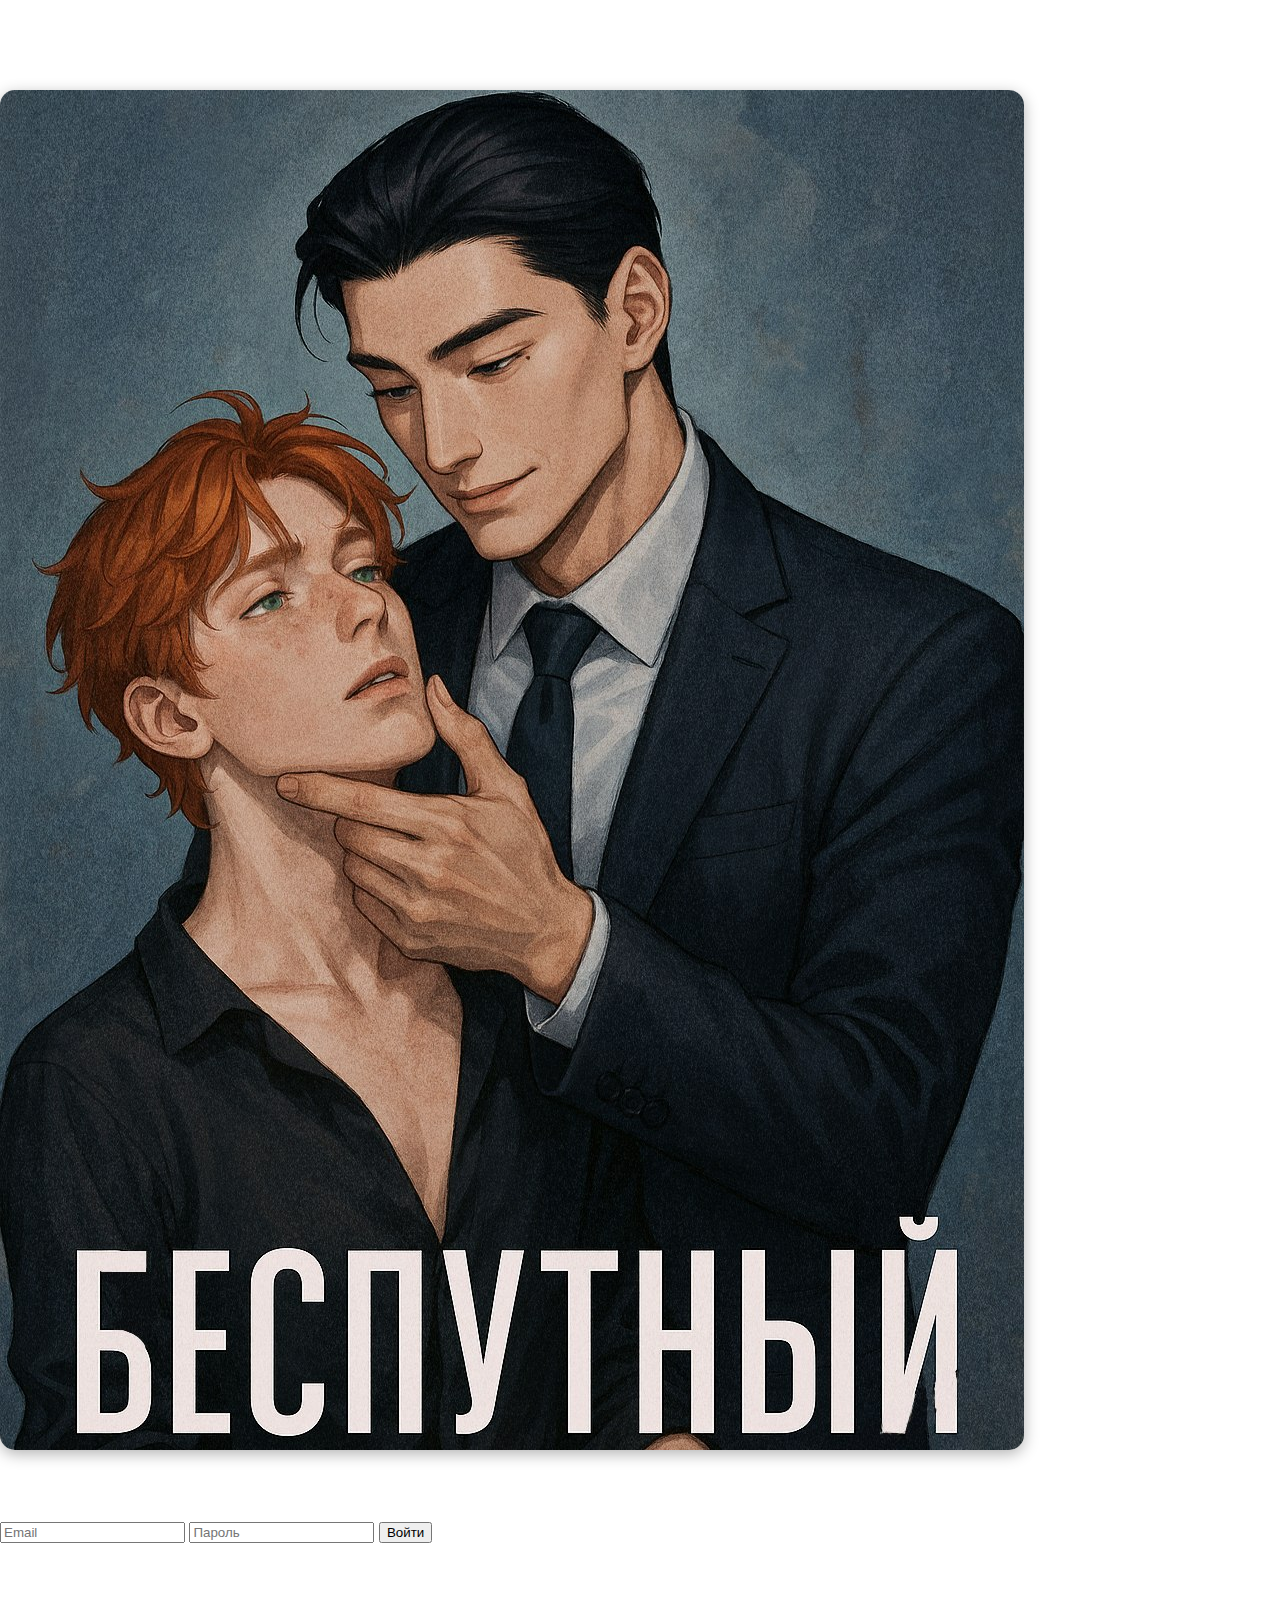
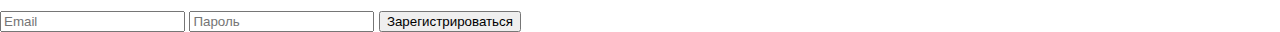
<file: Index.html>
<!DOCTYPE html>
<html lang="ru">
<head>
  <meta charset="UTF-8">
  <meta name="viewport" content="width=device-width, initial-scale=1.0">
  <title>Беспутный — Чтение</title>
  <link rel="stylesheet" href="style.css">
</head>
<body>

<header>
  <h1>Беспутный</h1>
  <img src="cover.jpg" alt="Обложка Беспутного" class="cover">
</header>

<!-- Авторизация -->
<section id="auth-section">
  <h2>Вход</h2>
  <input type="email" id="login-email" placeholder="Email">
  <input type="password" id="login-password" placeholder="Пароль">
  <button id="login-btn">Войти</button>

  <h2>Регистрация</h2>
  <input type="email" id="register-email" placeholder="Email">
  <input type="password" id="register-password" placeholder="Пароль">
  <button id="register-btn">Зарегистрироваться</button>
</section>

<!-- Контент после входа -->
<section id="content-section" style="display:none;">
  <p>Вы вошли!</p>
  <button id="logout-btn">Выйти</button>
</section>

<!-- Главы для чтения -->
<section id="chapters-container" style="display:none;">
  <p>Загрузка глав...</p>
</section>

<!-- Админская панель -->
<section id="adminPanel" style="display:none;">
  <h2>Панель администратора</h2>

  <!-- Добавление новой главы -->
  <input type="text" id="new-title" placeholder="Название главы">
  <textarea id="new-content" placeholder="Текст главы"></textarea>
  <button id="add-chapter-btn">Добавить главу</button>

  <!-- Список глав для редактирования -->
  <div id="edit-chapters"></div>
</section>

<script type="module" src="supabase-config.js"></script>
<script type="module">
import { supabase } from './supabase-config.js'

// Загрузка глав для обычного просмотра
async function loadChapters() {
  const { data, error } = await supabase.from('chapters').select('*').order('id')
  const container = document.getElementById('chapters-container')
  if (error) { container.innerHTML = `<p>Ошибка загрузки: ${error.message}</p>`; return }
  container.innerHTML = ''
  if (data.length > 0) {
    data.forEach(ch => {
      const div = document.createElement('div')
      div.className = 'chapter'
      div.innerHTML = `<h3>${ch.title}</h3><p>${ch.content}</p>`
      container.appendChild(div)
    })
  } else { container.innerHTML = '<p>Глав пока нет</p>' }
}

// Загрузка глав для админа (редактирование)
async function loadAdminChapters() {
  const { data, error } = await supabase.from('chapters').select('*').order('id')
  const container = document.getElementById('edit-chapters')
  container.innerHTML = ''
  data.forEach(ch => {
    const div = document.createElement('div')
    div.className = 'chapter-admin'
    div.innerHTML = `
      <input type="text" value="${ch.title}" class="edit-title">
      <textarea class="edit-content">${ch.content}</textarea>
      <button class="save-btn">Сохранить</button>
      <button class="delete-btn">Удалить</button>
    `
    div.querySelector('.save-btn').addEventListener('click', async () => {
      const newTitle = div.querySelector('.edit-title').value
      const newContent = div.querySelector('.edit-content').value
      const { error } = await supabase.from('chapters').update({title: newTitle, content: newContent}).eq('id', ch.id)
      if(error) alert('Ошибка обновления: ' + error.message)
      else { alert('Глава обновлена!'); loadChapters(); loadAdminChapters() }
    })
    div.querySelector('.delete-btn').addEventListener('click', async () => {
      const { error } = await supabase.from('chapters').delete().eq('id', ch.id)
      if(error) alert('Ошибка удаления: ' + error.message)
      else { alert('Глава удалена!'); loadChapters(); loadAdminChapters() }
    })
    container.appendChild(div)
  })
}

// Вход
async function loginUser() {
  const email = document.getElementById('login-email').value
  const password = document.getElementById('login-password').value
  const { data, error } = await supabase.auth.signInWithPassword({ email, password })
  if (error) { alert("Ошибка входа: " + error.message); return }
  showUser(email)
}

// Регистрация
async function registerUser() {
  const email = document.getElementById('register-email').value
  const password = document.getElementById('register-password').value
  const { data, error } = await supabase.auth.signUp({ email, password })
  if (error) alert("Ошибка регистрации: " + error.message)
  else alert("Регистрация успешна! Войдите с новым аккаунтом.")
}

// Выход
async function logoutUser() {
  const { error } = await supabase.auth.signOut()
  if (error) alert("Ошибка выхода: " + error.message)
  else {
    document.getElementById('auth-section').style.display = "block"
    document.getElementById('content-section').style.display = "none"
    document.getElementById('chapters-container').style.display = "none"
    document.getElementById('adminPanel').style.display = "none"
  }
}

// Показ интерфейса пользователя (включая админскую панель)
function showUser(email) {
  document.getElementById('auth-section').style.display = "none"
  document.getElementById('content-section').style.display = "block"
  document.getElementById('chapters-container').style.display = "block"
  loadChapters()

  // Админская панель
  if(email === "admin@example.com") {
    document.getElementById('adminPanel').style.display = "block"
    loadAdminChapters()
  }
}

// Проверка сессии при загрузке страницы
document.addEventListener('DOMContentLoaded', async () => {
  const { data: { session } } = await supabase.auth.getSession()
  if(session) {
    showUser(session.user.email)
  }

  document.getElementById('login-btn').addEventListener('click', loginUser)
  document.getElementById('register-btn').addEventListener('click', registerUser)
  document.getElementById('logout-btn').addEventListener('click', logoutUser)
  document.getElementById('add-chapter-btn').addEventListener('click', async () => {
    const title = document.getElementById('new-title').value
    const content = document.getElementById('new-content').value
    const { error } = await supabase.from('chapters').insert([{title, content}])
    if(error) alert('Ошибка добавления: ' + error.message)
    else {
      alert('Глава добавлена!')
      document.getElementById('new-title').value = ''
      document.getElementById('new-content').value = ''
      loadChapters()
      loadAdminChapters()
    }
  })
})
</script>

</body>
</html>
</file>
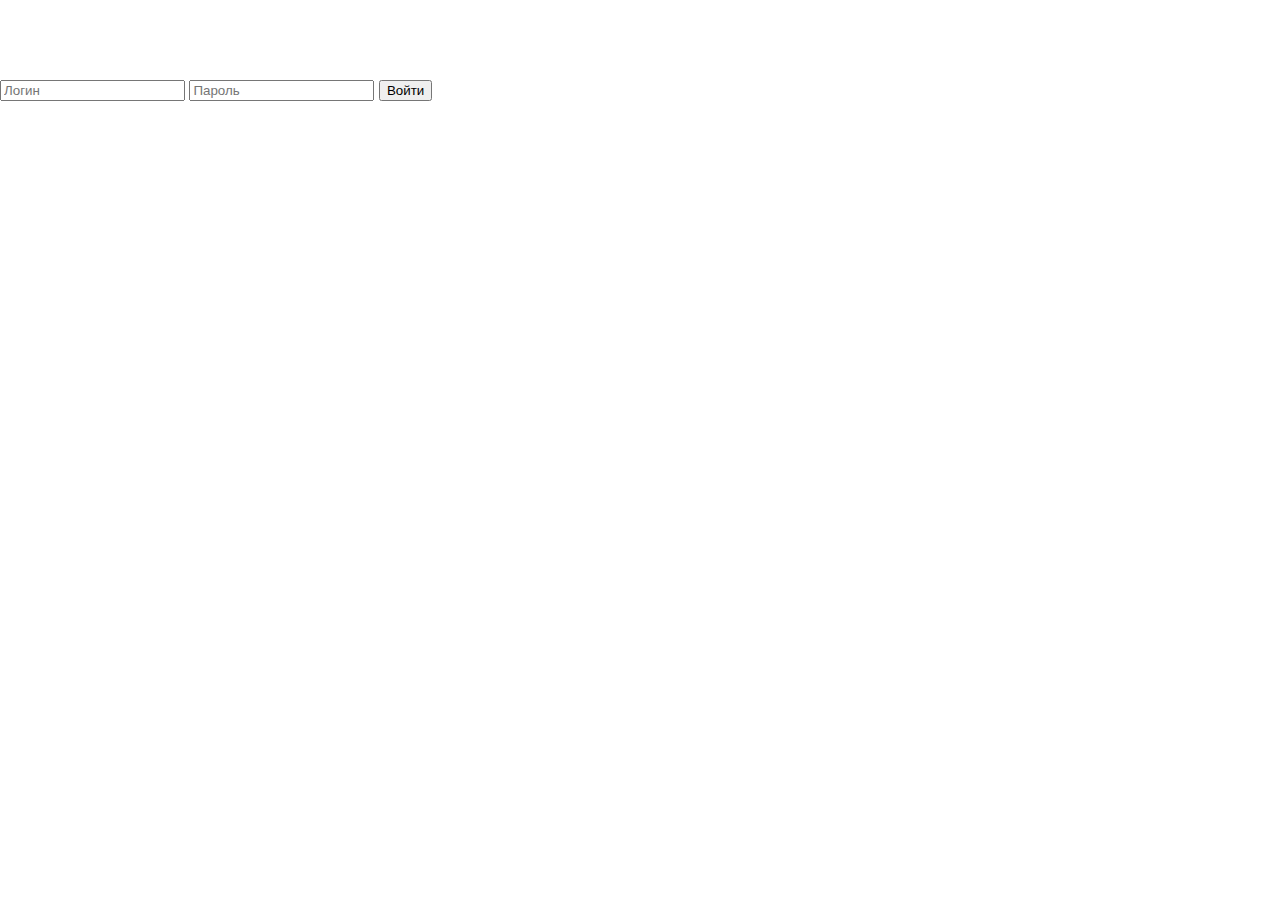
<file: admin-login.html>
<!DOCTYPE html>
<html lang="ru">
<head>
    <meta charset="UTF-8">
    <meta name="viewport" content="width=device-width, initial-scale=1.0">
    <title>Вход Админа - Беспутный</title>
    <link rel="stylesheet" href="style.css">
</head>
<body>
    <div class="auth-container">
        <h1>Вход Админа</h1>
        <input type="text" id="admin-username" placeholder="Логин">
        <input type="password" id="admin-password" placeholder="Пароль">
        <button onclick="adminLogin(
            document.getElementById('admin-username').value,
            document.getElementById('admin-password').value
        )">Войти</button>
    </div>

    <script src="script.js"></script>
</body>
</html>
</file>
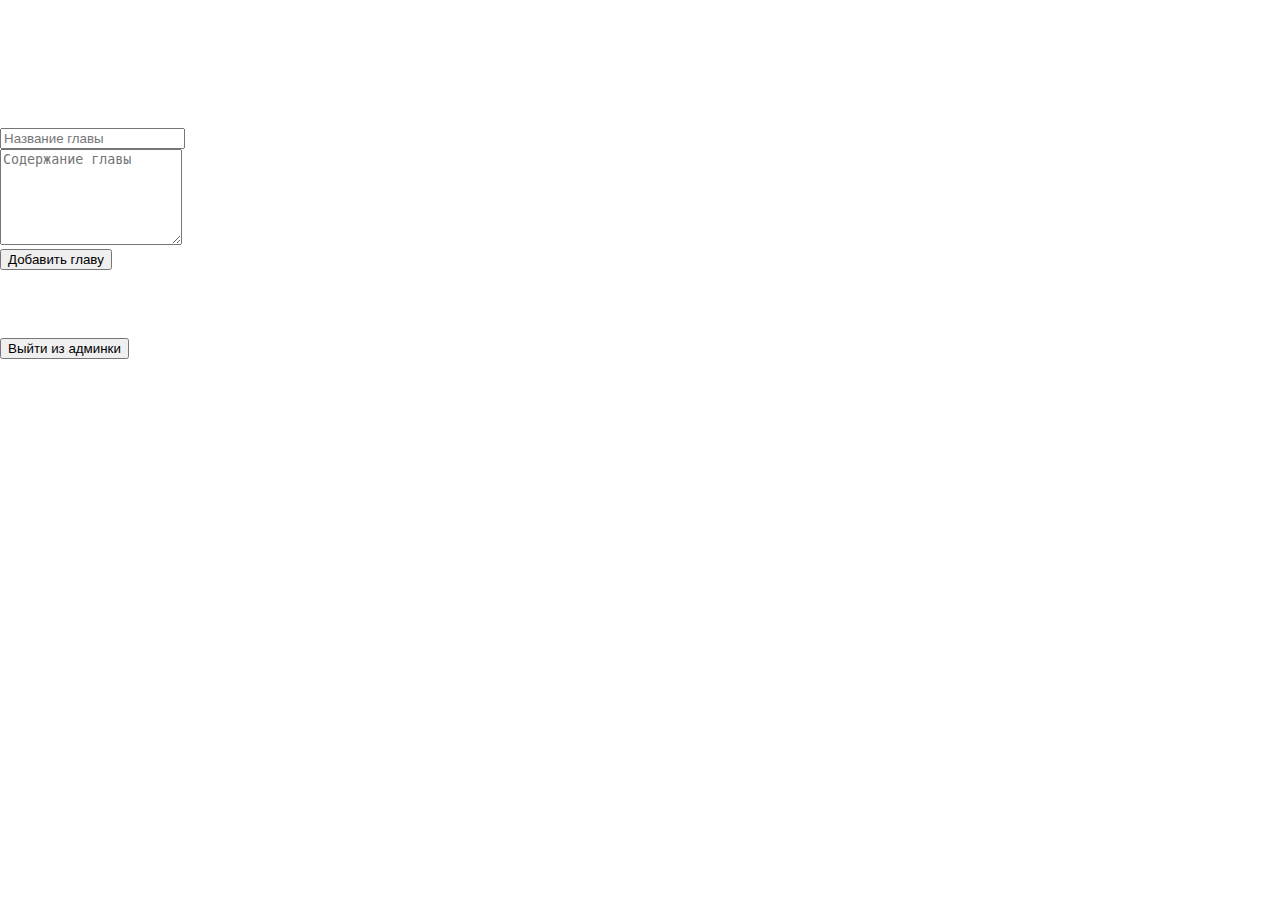
<file: admin.html>
<!DOCTYPE html>
<html lang="ru">
<head>
  <meta charset="UTF-8">
  <meta name="viewport" content="width=device-width, initial-scale=1.0">
  <title>Админка — Беспутный</title>
  <link rel="stylesheet" href="style.css">
</head>
<body>

<header>
  <h1>Админка — Добавление глав</h1>
</header>

<section class="container">
  <h2>Новая глава</h2>
  <input type="text" id="chapter-title" placeholder="Название главы"><br>
  <textarea id="chapter-content" placeholder="Содержание главы" rows="6"></textarea><br>
  <button id="add-chapter-btn">Добавить главу</button>
  <p id="admin-message"></p>
</section>

<section class="container">
  <h2>Список глав</h2>
  <ul id="chapters-list"></ul>
</section>

<section class="container">
  <button id="logout-btn">Выйти из админки</button>
</section>

<script type="module" src="supabase-config.js"></script>
<script type="module" src="script.js"></script>
<script type="module">
  import { supabase } from './supabase-config.js'

  // Функция добавления главы
  async function addChapter() {
    const title = document.getElementById('chapter-title').value
    const content = document.getElementById('chapter-content').value

    if (!title || !content) {
      alert("Заполните название и текст главы!")
      return
    }

    const { data, error } = await supabase.from('chapters').insert([{ title, content }])

    if (error) {
      alert("Ошибка: " + error.message)
    } else {
      alert("Глава добавлена!")
      document.getElementById('chapter-title').value = ""
      document.getElementById('chapter-content').value = ""
      loadChapters()
    }
  }

  // Функция загрузки глав
  async function loadChapters() {
    const { data, error } = await supabase.from('chapters').select('*').order('id')

    const list = document.getElementById('chapters-list')
    if (error) {
      alert("Ошибка загрузки глав: " + error.message)
      return
    }

    list.innerHTML = ''
    if (data && data.length > 0) {
      data.forEach(ch => {
        const li = document.createElement('li')
        li.innerText = ch.title
        li.onclick = () => alert(ch.content)
        list.appendChild(li)
      })
    } else {
      list.innerHTML = '<li>Глав пока нет</li>'
    }
  }

  // Привязка кнопок
  document.addEventListener('DOMContentLoaded', () => {
    document.getElementById('add-chapter-btn').addEventListener('click', addChapter)
    document.getElementById('logout-btn').addEventListener('click', logoutUser)
    loadChapters()
  })
</script>

</body>
</html>
</file>
<file: style.css>
/* === Основной фон и шрифты === */
body {
  background: linear-gradient(to bottom, #1e1e2f, #3e3e5e) url('background.png') no-repeat center center fixed;
  background-size: cover;
  font-family: 'Arial', sans-serif;
  color: #fff;
  margin: 0;
  padding: 0;
}

/* === Глянцевый контейнер для заголовка и обложки === */
.shiny-container {
  position: relative;
  display: inline-block;
  padding: 20px;
  border-radius: 20px;
  background: rgba(255, 255, 255, 0.1);
  backdrop-filter: blur(10px);
  box-shadow: 0 8px 32px rgba(0,0,0,0.2);
  text-align: center;
  overflow: hidden;
}

/* Анимация блеска */
.shiny-container::after {
  content: '';
  position: absolute;
  top: -50%;
  left: -50%;
  width: 200%;
  height: 200%;
  background: linear-gradient(
    45deg,
    rgba(255,255,255,0.1),
    rgba(255,255,255,0.5),
    rgba(255,255,255,0.1)
  );
  transform: rotate(25deg);
  animation: shine 3s infinite;
}

@keyframes shine {
  0% { transform: translateX(-100%) rotate(25deg); }
  100% { transform: translateX(100%) rotate(25deg); }
}

/* === Контейнер огоньков/искр === */
.fire-container {
  position: absolute;
  bottom: 10px;
  left: 50%;
  transform: translateX(-50%);
  width: 100%;
  height: 100px;
  pointer-events: none;
}

.spark {
  position: absolute;
  bottom: 0;
  width: 6px;
  height: 12px;
  background: radial-gradient(circle at 50% 50%, orange, red 80%);
  border-radius: 50%;
  opacity: 0;
  animation: rise 2s infinite;
}

.spark:nth-child(1) { left: 20%; animation-delay: 0s; }
.spark:nth-child(2) { left: 40%; animation-delay: 0.3s; }
.spark:nth-child(3) { left: 60%; animation-delay: 0.6s; }
.spark:nth-child(4) { left: 80%; animation-delay: 0.9s; }
.spark:nth-child(5) { left: 50%; animation-delay: 1.2s; }

@keyframes rise {
  0% { transform: translateY(0) scale(0.8); opacity: 0.8; }
  50% { transform: translateY(-30px) scale(1.2); opacity: 0.6; }
  100% { transform: translateY(-60px) scale(0.5); opacity: 0; }
}

/* === Кнопки === */
button {
  transition: transform 0.3s, background 0.3s;
}

button:hover {
  transform: scale(1.1);
  background: rgba(255,255,255,0.4);
}

/* === Обложка === */
.cover {
  max-width: 100%;
  border-radius: 15px;
  margin-top: 10px;
  box-shadow: 0 4px 15px rgba(0,0,0,0.3);
}

/* === Заголовки === */
h1, h2 {
  font-family: 'Arial', sans-serif;
  color: #fff;
}

/* === Главы === */
.chapter {
  background: rgba(255, 255, 255, 0.95); /* белый фон */
  color: #000; /* черный текст */
  padding: 15px;
  border-radius: 12px;
  margin: 15px auto;
  max-width: 800px;
  box-shadow: 0 4px 15px rgba(0,0,0,0.2);
  cursor: pointer;
  transition: transform 0.2s;
}

.chapter:hover {
  transform: scale(1.02);
}

.chapter h3 {
  margin: 0;
  font-size: 1.3em;
  color: #ff9ad9; /* заголовок розовый */
}

.chapter p {
  display: none;
  margin-top: 10px;
  white-space: pre-line;
  color: #000;
}

.chapter.open p {
  display: block;
}

/* === Панель администратора === */
#adminPanel {
  max-width: 800px;
  margin: 20px auto;
  background: rgba(255,255,255,0.95);
  padding: 20px;
  border-radius: 15px;
  box-shadow: 0 4px 20px rgba(0,0,0,0.3);
}

#adminPanel input, #adminPanel textarea {
  display: block;
  width: 95%;
  margin: 10px auto;
  padding: 10px;
  border-radius: 8px;
  border: 1px solid #ccc;
}

#adminPanel button {
  padding: 10px 20px;
  border-radius: 8px;
  border: none;
  background: #ff9ad9;
  color: #fff;
  cursor: pointer;
  margin: 10px 0;
}

#adminPanel button:hover {
  background: #ff70b3;
}
</file>
